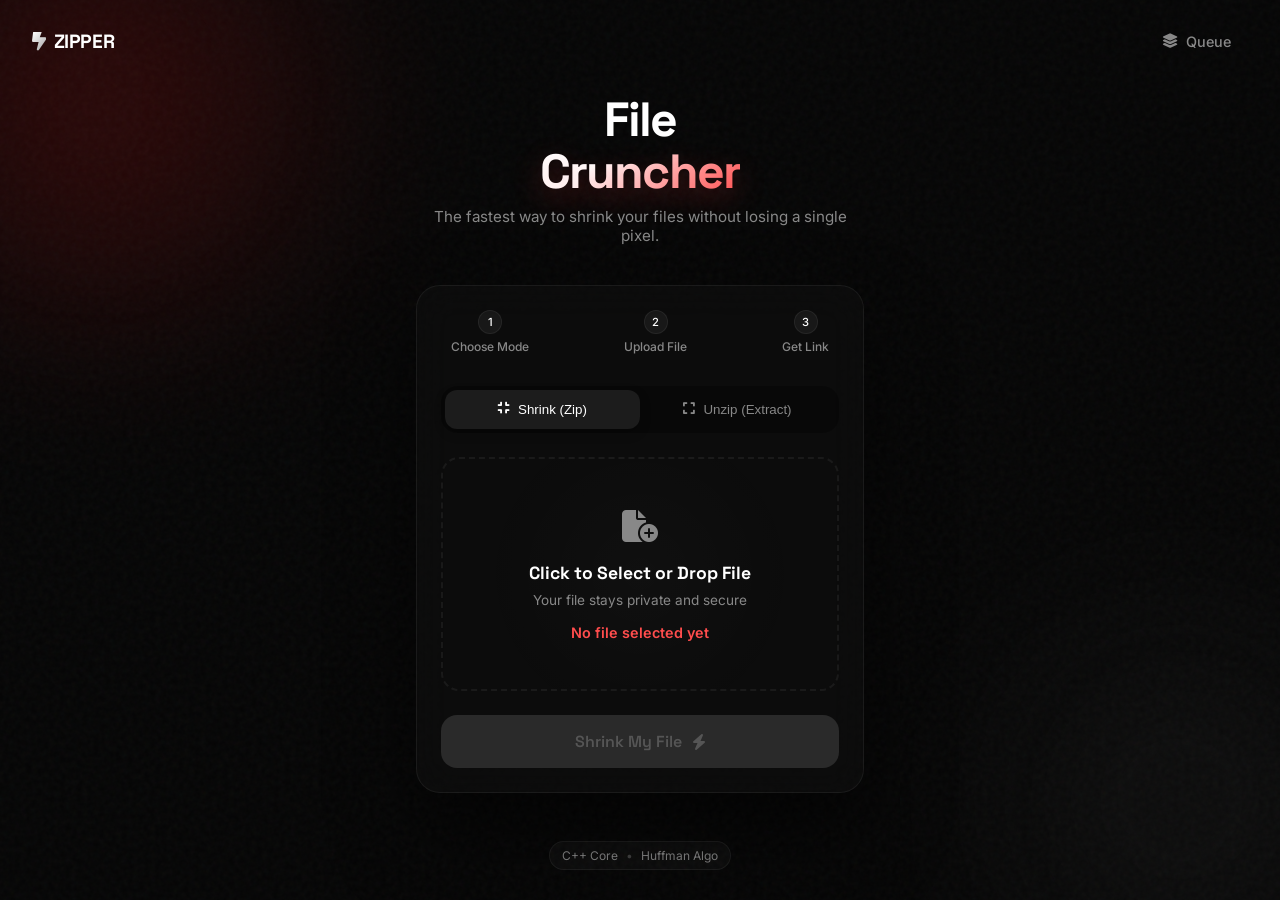
<file: templates/index.html>
<!DOCTYPE html>
<html lang="en">

<head>
    <meta charset="UTF-8">
    <meta name="viewport" content="width=device-width, initial-scale=1.0">
    <title>File Zipper | Next-Gen Compression</title>
    
    <!-- Fonts: Space Grotesk (Headings) & Inter (Body) -->
    <link rel="preconnect" href="https://fonts.googleapis.com">
    <link rel="preconnect" href="https://fonts.gstatic.com" crossorigin>
    <link href="https://fonts.googleapis.com/css2?family=Inter:wght@300;400;500;600&family=Space+Grotesk:wght@300;400;500;600;700&display=swap" rel="stylesheet">
    
    <!-- Font Awesome -->
    <link rel="stylesheet" href="https://cdnjs.cloudflare.com/ajax/libs/font-awesome/6.4.0/css/all.min.css">
    <link rel="stylesheet" href="/static/style.css">
</head>

<body>
    <!-- Ambient Background -->
    <div class="ambient-bg">
        <div class="orb orb-1"></div>
        <div class="orb orb-2"></div>
        <div class="noise-overlay"></div>
    </div>

    <!-- Navigation -->
    <nav class="glass-nav">
        <div class="nav-logo">
            <i class="fa-solid fa-bolt-lightning"></i>
            <span>ZIPPER</span>
        </div>
        <a href="/queue-view" class="nav-link">
            <i class="fa-solid fa-layer-group"></i>
            <span>Queue</span>
        </a>
    </nav>

    <div class="container">
        <header class="hero">
            <h1 class="hero-title">File<br><span class="gradient-text">Cruncher</span></h1>
            <p class="hero-subtitle">The fastest way to shrink your files without losing a single pixel.</p>
        </header>

        <main>
            <div class="glass-card">
                <!-- Instructions for Non-Techies -->
                <div class="stepper">
                    <div class="step"><span>1</span> Choose Mode</div>
                    <div class="step"><span>2</span> Upload File</div>
                    <div class="step"><span>3</span> Get Link</div>
                </div>

                <div class="tabs-container">
                    <button class="tab active" onclick="setMode('compress')" id="tab-compress">
                        <i class="fa-solid fa-compress"></i> Shrink (Zip)
                    </button>
                    <button class="tab" onclick="setMode('decompress')" id="tab-decompress">
                        <i class="fa-solid fa-expand"></i> Unzip (Extract)
                    </button>
                </div>

                <div class="upload-zone" id="drop-zone">
                    <input type="file" id="file-input" hidden>
                    <div class="upload-content">
                        <div class="icon-wrapper">
                            <i class="fa-solid fa-file-circle-plus"></i>
                        </div>
                        <h3>Click to Select or Drop File</h3>
                        <p class="upload-hint">Your file stays private and secure</p>
                        <p class="file-name" id="file-name">No file selected yet</p>
                    </div>
                </div>

                <div class="action-area">
                    <button class="btn-primary" id="process-btn" disabled onclick="processFile()">
                        <span id="btn-text">Shrink My File</span>
                        <i class="fa-solid fa-bolt"></i>
                    </button>
                </div>


                <div class="status-panel" id="status-container" style="display: none;">
                    
                    <!-- Loader -->
                    <div class="loader-wrapper" id="loader">
                        <div class="spinner"></div>
                        <p>Processing...</p>
                    </div>

                    <!-- Success State (Executive Dashboard) -->
                    <div class="result-box" id="result-content" style="display: none;">
                        <div class="success-header">
                            <div class="success-icon">
                                <i class="fa-solid fa-check"></i>
                            </div>
                            <div class="success-info">
                                <h4 id="success-msg">Process Complete</h4>
                                <p>File is ready for download</p>
                            </div>
                        </div>
                        
                        <!-- NEW: Professional Stats Board -->
                        <div class="stats-dashboard">
                            <div class="stat-card">
                                <span class="stat-label">Original</span>
                                <span class="stat-value" id="stat-original">0 KB</span>
                            </div>
                            <div class="stat-arrow">
                                <i class="fa-solid fa-chevron-right"></i>
                            </div>
                            <div class="stat-card highlighted">
                                <span class="stat-label">Result</span>
                                <span class="stat-value" id="stat-compressed">0 KB</span>
                            </div>
                            <div class="stat-divider"></div>
                            <div class="stat-card saving">
                                <span class="stat-label">Efficiency</span>
                                <span class="stat-value" id="stat-savings">0%</span>
                            </div>
                        </div>
                        
                        <div id="warning-msg" class="warning-box" style="display: none;"></div>
                        
                        <a href="#" id="download-link" class="btn-download">
                            <i class="fa-solid fa-download"></i>
                            <span>Download Processed File</span>
                        </a>
                    </div>


                    <!-- Error State -->
                    <div class="error-box" id="error-content" style="display: none;">
                        <i class="fa-solid fa-triangle-exclamation"></i>
                        <p id="error-msg">Something went wrong.</p>
                    </div>
                </div>
            </div>
        </main>

        <footer>
            <div class="tech-stack">
                <span>C++ Core</span>
                <span class="divider">•</span>
                <span>Huffman Algo</span>
            </div>
        </footer>
    </div>

    <script src="/static/script.js"></script>
</body>

</html>
</file>
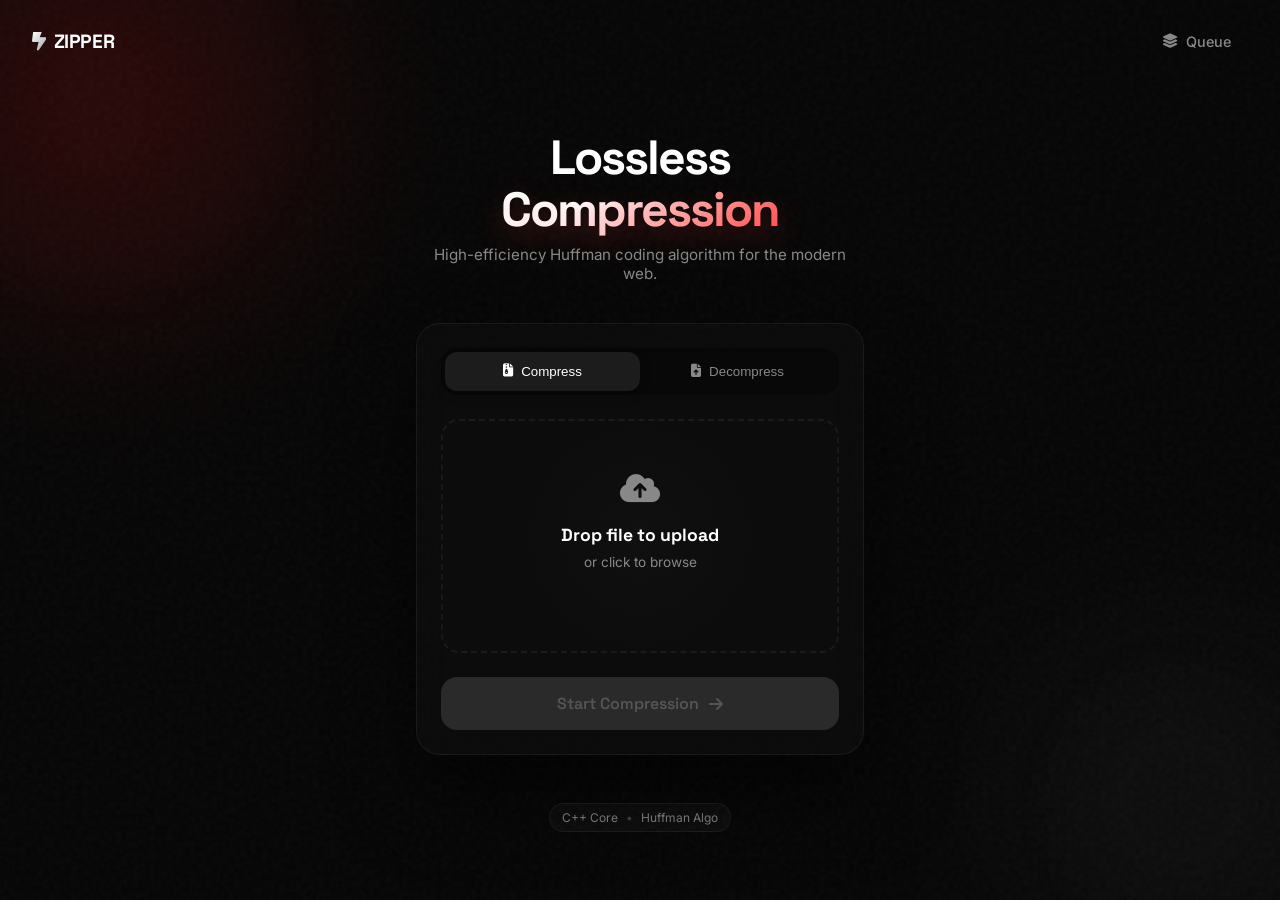
<file: Project/templates/index.html>
<!DOCTYPE html>
<html lang="en">

<head>
    <meta charset="UTF-8">
    <meta name="viewport" content="width=device-width, initial-scale=1.0">
    <title>File Zipper | Next-Gen Compression</title>
    
    <!-- Fonts: Space Grotesk (Headings) & Inter (Body) -->
    <link rel="preconnect" href="https://fonts.googleapis.com">
    <link rel="preconnect" href="https://fonts.gstatic.com" crossorigin>
    <link href="https://fonts.googleapis.com/css2?family=Inter:wght@300;400;500;600&family=Space+Grotesk:wght@300;400;500;600;700&display=swap" rel="stylesheet">
    
    <!-- Font Awesome -->
    <link rel="stylesheet" href="https://cdnjs.cloudflare.com/ajax/libs/font-awesome/6.4.0/css/all.min.css">
    <link rel="stylesheet" href="/static/style.css">
</head>

<body>
    <!-- Ambient Background -->
    <div class="ambient-bg">
        <div class="orb orb-1"></div>
        <div class="orb orb-2"></div>
        <div class="noise-overlay"></div>
    </div>

    <!-- Navigation -->
    <nav class="glass-nav">
        <div class="nav-logo">
            <i class="fa-solid fa-bolt-lightning"></i>
            <span>ZIPPER</span>
        </div>
        <a href="/queue-view" class="nav-link">
            <i class="fa-solid fa-layer-group"></i>
            <span>Queue</span>
        </a>
    </nav>

    <div class="container">
        <header class="hero">
            <h1 class="hero-title">Lossless<br><span class="gradient-text">Compression</span></h1>
            <p class="hero-subtitle">High-efficiency Huffman coding algorithm for the modern web.</p>
        </header>

        <main>
            <div class="glass-card">
                <div class="tabs-container">
                    <div class="tabs-glider"></div>
                    <button class="tab active" onclick="setMode('compress')" id="tab-compress">
                        <i class="fa-solid fa-file-zipper"></i> Compress
                    </button>
                    <button class="tab" onclick="setMode('decompress')" id="tab-decompress">
                        <i class="fa-solid fa-file-arrow-up"></i> Decompress
                    </button>
                </div>

                <div class="upload-zone" id="drop-zone">
                    <input type="file" id="file-input" hidden>
                    <div class="upload-content">
                        <div class="icon-wrapper">
                            <i class="fa-solid fa-cloud-arrow-up"></i>
                        </div>
                        <h3>Drop file to upload</h3>
                        <p class="upload-hint">or click to browse</p>
                        <p class="file-name" id="file-name"></p>
                    </div>
                </div>

                <div class="action-area">
                    <button class="btn-primary" id="process-btn" disabled onclick="processFile()">
                        <span>Start Compression</span>
                        <i class="fa-solid fa-arrow-right"></i>
                    </button>
                </div>

                <div class="status-panel" id="status-container" style="display: none;">
                    
                    <!-- Loader -->
                    <div class="loader-wrapper" id="loader">
                        <div class="spinner"></div>
                        <p>Processing...</p>
                    </div>

                    <!-- Success State -->
                    <div class="result-box" id="result-content" style="display: none;">
                        <div class="success-header">
                            <i class="fa-solid fa-circle-check"></i>
                            <h4 id="success-msg">Done!</h4>
                        </div>
                        
                        <div id="warning-msg" class="warning-box" style="display: none;"></div>
                        
                        <div class="stats-terminal" id="stats-output"></div>
                        
                        <a href="#" id="download-link" class="btn-download">
                            <span>Download File</span>
                            <i class="fa-solid fa-download"></i>
                        </a>
                    </div>

                    <!-- Error State -->
                    <div class="error-box" id="error-content" style="display: none;">
                        <i class="fa-solid fa-triangle-exclamation"></i>
                        <p id="error-msg">Something went wrong.</p>
                    </div>
                </div>
            </div>
        </main>

        <footer>
            <div class="tech-stack">
                <span>C++ Core</span>
                <span class="divider">•</span>
                <span>Huffman Algo</span>
            </div>
        </footer>
    </div>

    <script src="/static/script.js"></script>
</body>

</html>
</file>
<file: static/style.css>
:root {
    /* Palette: Red, White, Black */
    --bg-void: #050505;
    --bg-card: rgba(255, 255, 255, 0.02);
    --border-glass: rgba(255, 255, 255, 0.06);
    
    --primary: #ff4d4d; /* Bright Red */
    --primary-glow: rgba(255, 77, 77, 0.4);
    
    --success: #ff4d4d; /* Same red for consistency in this theme */
    --success-text: #ffffff;
    
    --text-main: #ffffff;
    --text-muted: #888888;
    
    /* Decoration */
    --orb-1: #450a0a; /* Dark Red */
    --orb-2: #171717; /* Off Black */
    
    /* Config */
    --ease-squish: cubic-bezier(0.5, -0.1, 0.1, 1.5);
    --ease-smooth: cubic-bezier(0.25, 0.8, 0.25, 1);
}


/* Base */
* {
    margin: 0;
    padding: 0;
    box-sizing: border-box;
}

body {
    background-color: var(--bg-void);
    color: var(--text-main);
    font-family: 'Inter', sans-serif;
    min-height: 100vh;
    display: flex;
    justify-content: center;
    align-items: center;
    overflow-x: hidden;
    position: relative;
}

/* Ambient Background */
.ambient-bg {
    position: fixed;
    top: 0;
    left: 0;
    width: 100%;
    height: 100%;
    z-index: -1;
    overflow: hidden;
}

.orb {
    position: absolute;
    border-radius: 50%;
    filter: blur(100px);
    opacity: 0.6;
    animation: float 20s infinite alternate;
}

.orb-1 {
    width: 400px;
    height: 400px;
    background: var(--orb-1);
    top: -100px;
    left: -100px;
}

.orb-2 {
    width: 300px;
    height: 300px;
    background: var(--orb-2);
    bottom: -50px;
    right: -50px;
    animation-delay: -5s;
}

.noise-overlay {
    position: absolute;
    width: 100%;
    height: 100%;
    background: url("data:image/svg+xml,%3Csvg viewBox='0 0 200 200' xmlns='http://www.w3.org/2000/svg'%3E%3Cfilter id='noiseFilter'%3E%3CfeTurbulence type='fractalNoise' baseFrequency='0.8' numOctaves='3' stitchTiles='stitch'/%3E%3C/filter%3E%3Crect width='100%25' height='100%25' filter='url(%23noiseFilter)' opacity='0.04'/%3E%3C/svg%3E");
    pointer-events: none;
}

@keyframes float {
    0% { transform: translate(0, 0); }
    100% { transform: translate(30px, 50px); }
}

/* Navigation */
.glass-nav {
    position: absolute;
    top: 0;
    width: 100%;
    padding: 1.5rem 2rem;
    display: flex;
    justify-content: space-between;
    align-items: center;
    z-index: 10;
}

.nav-logo {
    display: flex;
    align-items: center;
    gap: 8px;
    font-family: 'Space Grotesk', sans-serif;
    font-weight: 700;
    font-size: 1.2rem;
    letter-spacing: -0.02em;
}

.nav-logo i { background: linear-gradient(135deg, #fff, #a3a3a3); -webkit-background-clip: text; -webkit-text-fill-color: transparent; }

.nav-link {
    display: flex;
    align-items: center;
    gap: 8px;
    text-decoration: none;
    color: var(--text-muted);
    font-size: 0.9rem;
    font-weight: 500;
    padding: 8px 16px;
    border-radius: 20px;
    border: 1px solid transparent;
    transition: var(--ease-smooth);
}

.nav-link:hover {
    background: rgba(255,255,255,0.05);
    border-color: var(--border-glass);
    color: var(--text-main);
}

/* Main Container */
.container {
    width: 100%;
    max-width: 480px;
    padding: 1rem;
    margin-top: 4rem; /* offset for nav */
}

/* Hero */
.hero {
    text-align: center;
    margin-bottom: 2.5rem;
}

.hero-title {
    font-family: 'Space Grotesk', sans-serif;
    font-size: 3rem;
    line-height: 1.1;
    font-weight: 700;
    margin-bottom: 0.5rem;
    letter-spacing: -0.04em;
}

.gradient-text {
    background: linear-gradient(135deg, #fff 30%, #ff4d4d 100%);
    -webkit-background-clip: text;
    -webkit-text-fill-color: transparent;
    text-shadow: 0 10px 30px rgba(255, 77, 77, 0.3);
}


.hero-subtitle {
    font-size: 0.95rem;
    color: var(--text-muted);
}

/* Glass Card */
.glass-card {
    background: var(--bg-card);
    backdrop-filter: blur(20px);
    -webkit-backdrop-filter: blur(20px);
    border: 1px solid var(--border-glass);
    border-radius: 24px;
    padding: 1.5rem;
    box-shadow: 0 40px 80px rgba(0,0,0,0.5);
    position: relative;
    overflow: hidden;
    transition: transform 0.4s var(--ease-smooth);
}

/* Stepper */
.stepper {
    display: flex;
    justify-content: space-between;
    margin-bottom: 2rem;
    padding: 0 10px;
}

.step {
    font-size: 0.75rem;
    color: var(--text-muted);
    display: flex;
    flex-direction: column;
    align-items: center;
    gap: 5px;
    font-weight: 500;
}

.step span {
    width: 24px;
    height: 24px;
    background: rgba(255,255,255,0.05);
    border: 1px solid var(--border-glass);
    border-radius: 50%;
    display: flex;
    align-items: center;
    justify-content: center;
    color: #fff;
    font-size: 0.7rem;
}

.tabs-container {
    position: relative;
    display: flex;
    background: rgba(0,0,0,0.3);
    padding: 4px;
    border-radius: 16px;
    margin-bottom: 1.5rem;
}

.tabs-glider {
    position: absolute;
    top: 4px;
    left: 4px;
    width: calc(50% - 4px);
    height: calc(100% - 8px);
    background: rgba(255,255,255,0.1);
    border-radius: 12px;
    transition: 0.3s var(--ease-squish);
    z-index: 0;
    opacity: 0; /* JS will handle position/opacity usually, but simplified here */
    display: none; /* Removed JS glider logic dependency for simplicity, using active class mostly */
}

.tab {
    flex: 1;
    position: relative;
    z-index: 1;
    border: none;
    background: transparent;
    padding: 12px;
    border-radius: 12px;
    color: var(--text-muted);
    font-weight: 500;
    cursor: pointer;
    transition: 0.3s;
    display: flex;
    justify-content: center;
    gap: 8px;
}

.tab.active {
    background: rgba(255,255,255,0.08); /* Fallback for glider */
    color: var(--text-main);
    box-shadow: 0 4px 12px rgba(0,0,0,0.2);
}

.tab:hover:not(.active) {
    color: var(--text-main);
}

/* Upload Zone */
.upload-zone {
    border: 2px dashed var(--border-glass);
    border-radius: 18px;
    padding: 3rem 1.5rem;
    text-align: center;
    cursor: pointer;
    transition: 0.3s, border-color 0.3s;
    background: radial-gradient(circle at center, rgba(255,255,255,0.02), transparent 70%);
}

.upload-zone:hover, .upload-zone.dragover {
    border-color: var(--primary);
    background: radial-gradient(circle at center, rgba(124, 58, 237, 0.05), transparent 70%);
}

.icon-wrapper {
    font-size: 2rem;
    margin-bottom: 1rem;
    color: var(--text-muted);
    transition: 0.3s;
}

.upload-zone:hover .icon-wrapper {
    color: var(--primary);
    transform: translateY(-5px);
}

.upload-zone h3 {
    font-family: 'Space Grotesk', sans-serif;
    font-size: 1.1rem;
    margin-bottom: 0.5rem;
}

.upload-hint {
    font-size: 0.85rem;
    color: var(--text-muted);
    margin-bottom: 0.5rem;
}

.file-name {
    color: var(--primary);
    font-weight: 600;
    font-size: 0.9rem;
    margin-top: 1rem;
    word-break: break-all;
    min-height: 1.2em;
}

/* Buttons */
.action-area {
    margin-top: 1.5rem;
}

.btn-primary {
    width: 100%;
    padding: 16px;
    border: none;
    border-radius: 16px;
    background: var(--primary);
    color: #fff;
    font-family: 'Space Grotesk', sans-serif;
    font-weight: 600;
    font-size: 1rem;
    cursor: pointer;
    display: flex;
    justify-content: center;
    align-items: center;
    gap: 10px;
    transition: 0.3s var(--ease-squish);
    box-shadow: 0 0 20px rgba(124, 58, 237, 0.2);
    position: relative;
    overflow: hidden;
}

.btn-primary::after {
    content: '';
    position: absolute;
    top: 0; left: 0; width: 100%; height: 100%;
    background: linear-gradient(90deg, transparent, rgba(255,255,255,0.2), transparent);
    transform: translateX(-100%);
    transition: 0.5s;
}

.btn-primary:hover:not(:disabled) {
    box-shadow: 0 0 30px rgba(124, 58, 237, 0.4);
    transform: translateY(-2px);
}

.btn-primary:hover:not(:disabled)::after {
    transform: translateX(100%);
}

.btn-primary:disabled {
    background: #2a2a2a;
    color: #555;
    cursor: not-allowed;
    box-shadow: none;
}

/* Status Panel */
.status-panel {
    margin-top: 1.5rem;
    border-top: 1px solid var(--border-glass);
    padding-top: 1.5rem;
}

/* Loader */
.loader-wrapper {
    text-align: center;
}

.spinner {
    width: 30px;
    height: 30px;
    border: 3px solid rgba(255,255,255,0.1);
    border-top: 3px solid var(--primary);
    border-radius: 50%;
    margin: 0 auto 10px;
    animation: spin 1s linear infinite;
}

@keyframes spin { 100% { transform: rotate(360deg); } }

/* Professional Dashboard */
.stats-dashboard {
    display: flex;
    justify-content: space-between;
    align-items: center;
    background: rgba(255,255,255,0.03);
    border: 1px solid var(--border-glass);
    border-radius: 16px;
    padding: 20px;
    margin-bottom: 20px;
}

.stat-card {
    display: flex;
    flex-direction: column;
    gap: 4px;
}

.stat-label {
    font-size: 0.7rem;
    color: var(--text-muted);
    text-transform: uppercase;
    letter-spacing: 0.05em;
}

.stat-value {
    font-family: 'Space Grotesk', sans-serif;
    font-size: 1.2rem;
    font-weight: 600;
    color: var(--text-main);
}

.stat-arrow {
    color: var(--border-glass);
    font-size: 0.8rem;
}

.stat-divider {
    width: 1px;
    height: 30px;
    background: var(--border-glass);
}

.stat-card.highlighted .stat-value {
    color: var(--primary);
}

.stat-card.saving .stat-value {
    color: #4ade80; /* Green for success metric */
}

/* Success Header */
.success-header {
    display: flex;
    align-items: center;
    gap: 15px;
    margin-bottom: 25px;
}

.success-icon {
    width: 48px;
    height: 48px;
    background: var(--primary);
    border-radius: 12px;
    display: flex;
    align-items: center;
    justify-content: center;
    color: #fff;
    font-size: 1.2rem;
    box-shadow: 0 10px 20px var(--primary-glow);
}

.success-info h4 {
    font-size: 1.1rem;
    margin-bottom: 2px;
}

.success-info p {
    font-size: 0.85rem;
    color: var(--text-muted);
}


.btn-download {
    display: flex;
    justify-content: center;
    align-items: center;
    gap: 10px;
    background: var(--text-main);
    color: #000;
    text-decoration: none;
    padding: 12px;
    border-radius: 12px;
    font-weight: 600;
    transition: 0.3s;
}

.btn-download:hover {
    transform: scale(1.02);
    background: #e5e5e5;
}

/* Error */
.error-box {
    color: #ef4444;
    text-align: center;
    background: rgba(239, 68, 68, 0.1);
    padding: 10px;
    border-radius: 8px;
}

@keyframes slideUp {
    from { opacity: 0; transform: translateY(20px); }
    to { opacity: 1; transform: translateY(0); }
}

/* Footer */
footer {
    text-align: center;
    margin-top: 3rem;
}

.tech-stack {
    display: inline-flex;
    align-items: center;
    padding: 6px 12px;
    border-radius: 20px;
    background: rgba(255,255,255,0.03);
    border: 1px solid var(--border-glass);
    font-size: 0.75rem;
    color: var(--text-muted);
}

.tech-stack .divider { margin: 0 8px; color: #444; }

/* Responsive */
@media (max-width: 480px) {
    .container { padding: 10px; margin-top: 3rem; }
    .hero-title { font-size: 2.2rem; }
}
</file>
